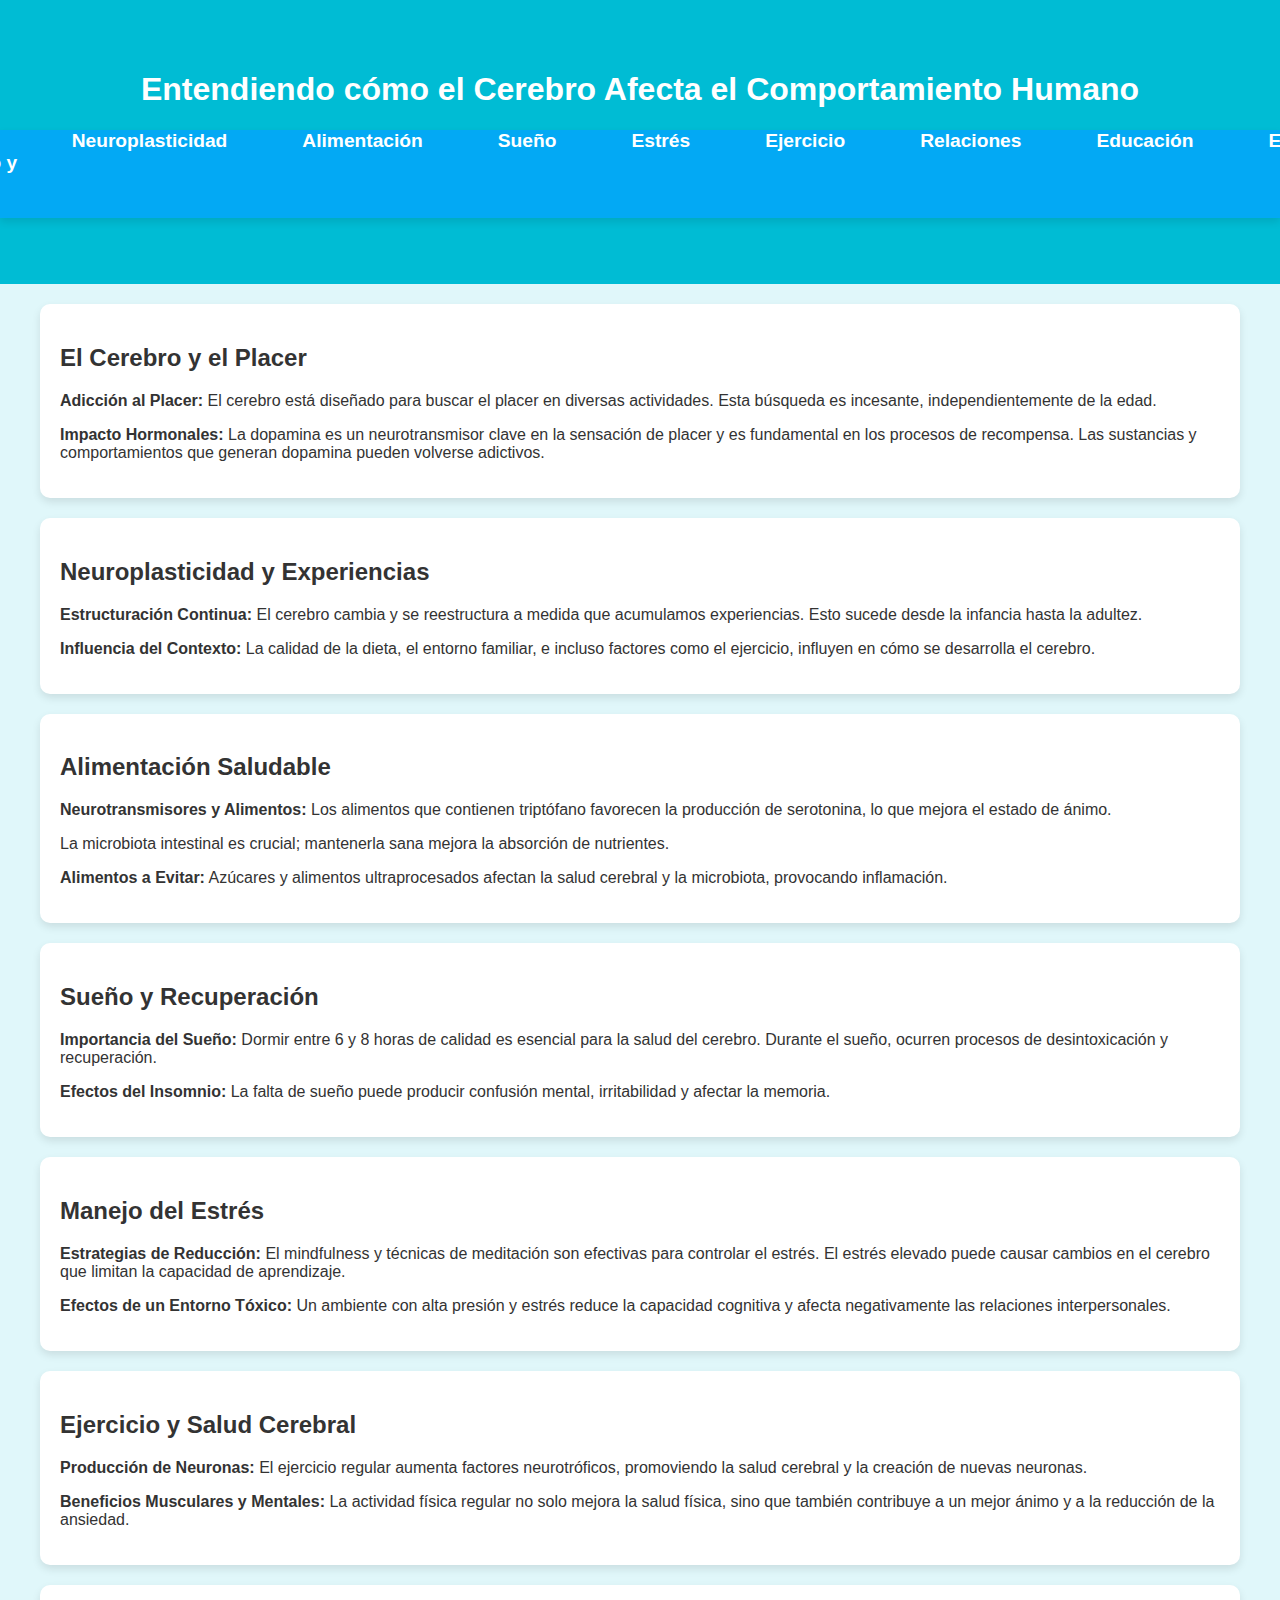
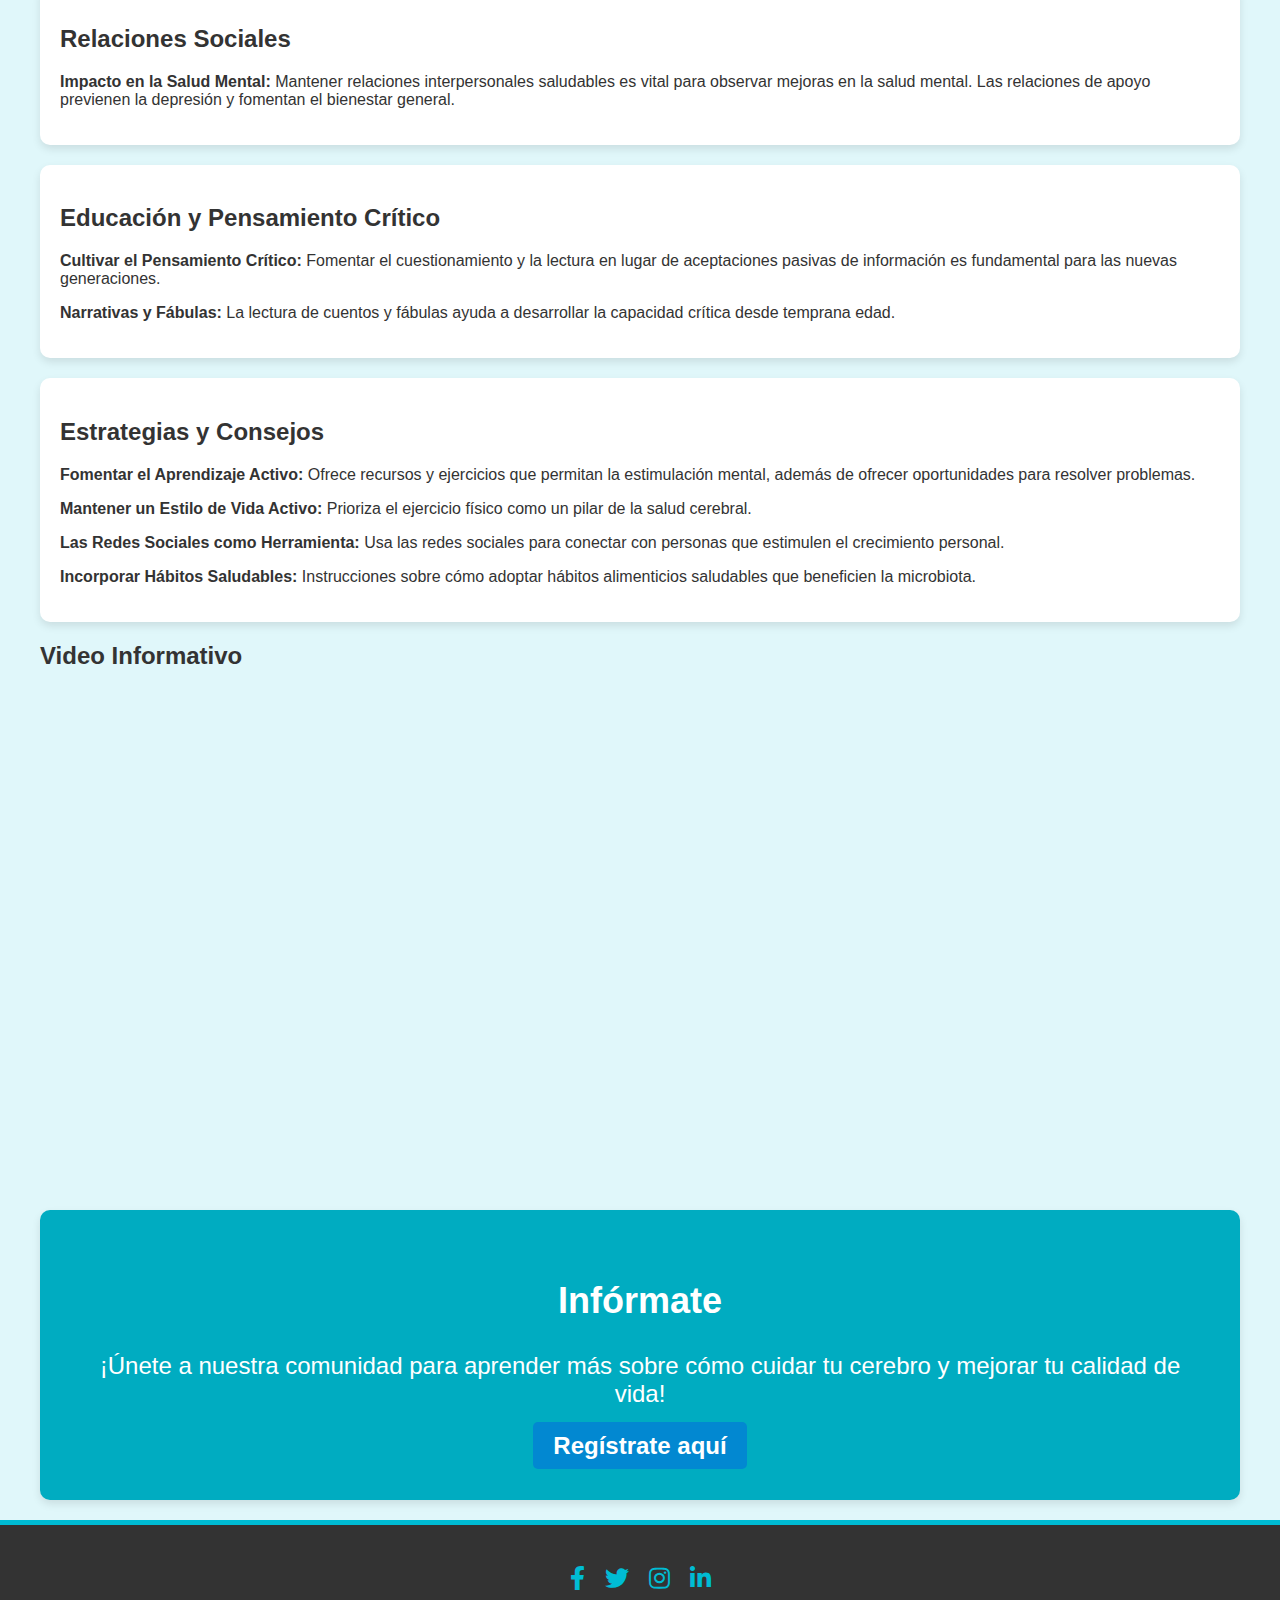
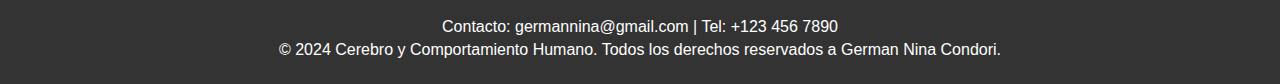
<file: index.html>
<!DOCTYPE html>
<html lang="es">

<head>
    <meta charset="UTF-8">
    <meta name="viewport" content="width=device-width, initial-scale=1.0">
    <link rel="stylesheet" href="css\style.css">
    <title>Entendiendo cómo el Cerebro Afecta el Comportamiento Humano</title>
    <link href="https://cdnjs.cloudflare.com/ajax/libs/font-awesome/5.15.3/css/all.min.css" rel="stylesheet">
</head>

<body>
    <header>
        <h1>Entendiendo cómo el Cerebro Afecta el Comportamiento Humano</h1>
        <nav>
            <ul>
                <li><a href="#placer">El Cerebro y el Placer</a></li>
                <li><a href="#neuroplasticidad">Neuroplasticidad</a></li>
                <li><a href="#alimentacion">Alimentación</a></li>
                <li><a href="#sueno">Sueño</a></li>
                <li><a href="#estres">Estrés</a></li>
                <li><a href="#ejercicio">Ejercicio</a></li>
                <li><a href="#relaciones">Relaciones</a></li>
                <li><a href="#educacion">Educación</a></li>
                <li><a href="#estrategias">Estrategias</a></li>
            </ul>
        </nav>
    </header>

    <main class="content">
        <section id="placer">
            <div class="section-content">
                <h2>El Cerebro y el Placer</h2>
                <p><strong>Adicción al Placer:</strong> El cerebro está diseñado para buscar el placer en diversas
                    actividades. Esta búsqueda es incesante, independientemente de la edad.</p>
                <p><strong>Impacto Hormonales:</strong> La dopamina es un neurotransmisor clave en la sensación de
                    placer y es fundamental en los procesos de recompensa. Las sustancias y comportamientos que generan
                    dopamina pueden volverse adictivos.</p>
            </div>
        </section>

        <section id="neuroplasticidad">
            <div class="section-content">
                <h2>Neuroplasticidad y Experiencias</h2>
                <p><strong>Estructuración Continua:</strong> El cerebro cambia y se reestructura a medida que acumulamos
                    experiencias. Esto sucede desde la infancia hasta la adultez.</p>
                <p><strong>Influencia del Contexto:</strong> La calidad de la dieta, el entorno familiar, e incluso
                    factores como el ejercicio, influyen en cómo se desarrolla el cerebro.</p>
            </div>
        </section>

        <section id="alimentacion">
            <div class="section-content">
                <h2>Alimentación Saludable</h2>
                <p><strong>Neurotransmisores y Alimentos:</strong> Los alimentos que contienen triptófano favorecen la
                    producción de serotonina, lo que mejora el estado de ánimo.</p>
                <p>La microbiota intestinal es crucial; mantenerla sana mejora la absorción de nutrientes.</p>
                <p><strong>Alimentos a Evitar:</strong> Azúcares y alimentos ultraprocesados afectan la salud cerebral y
                    la microbiota, provocando inflamación.</p>
            </div>
        </section>

        <section id="sueno">
            <div class="section-content">
                <h2>Sueño y Recuperación</h2>
                <p><strong>Importancia del Sueño:</strong> Dormir entre 6 y 8 horas de calidad es esencial para la salud
                    del cerebro. Durante el sueño, ocurren procesos de desintoxicación y recuperación.</p>
                <p><strong>Efectos del Insomnio:</strong> La falta de sueño puede producir confusión mental,
                    irritabilidad y afectar la memoria.</p>
            </div>
        </section>

        <section id="estres">
            <div class="section-content">
                <h2>Manejo del Estrés</h2>
                <p><strong>Estrategias de Reducción:</strong> El mindfulness y técnicas de meditación son efectivas para
                    controlar el estrés. El estrés elevado puede causar cambios en el cerebro que limitan la capacidad
                    de aprendizaje.</p>
                <p><strong>Efectos de un Entorno Tóxico:</strong> Un ambiente con alta presión y estrés reduce la
                    capacidad cognitiva y afecta negativamente las relaciones interpersonales.</p>
            </div>
        </section>

        <section id="ejercicio">
            <div class="section-content">
                <h2>Ejercicio y Salud Cerebral</h2>
                <p><strong>Producción de Neuronas:</strong> El ejercicio regular aumenta factores neurotróficos,
                    promoviendo la salud cerebral y la creación de nuevas neuronas.</p>
                <p><strong>Beneficios Musculares y Mentales:</strong> La actividad física regular no solo mejora la
                    salud física, sino que también contribuye a un mejor ánimo y a la reducción de la ansiedad.</p>
            </div>
        </section>

        <section id="relaciones">
            <div class="section-content">
                <h2>Relaciones Sociales</h2>
                <p><strong>Impacto en la Salud Mental:</strong> Mantener relaciones interpersonales saludables es vital
                    para observar mejoras en la salud mental. Las relaciones de apoyo previenen la depresión y fomentan
                    el bienestar general.</p>
            </div>
        </section>

        <section id="educacion">
            <div class="section-content">
                <h2>Educación y Pensamiento Crítico</h2>
                <p><strong>Cultivar el Pensamiento Crítico:</strong> Fomentar el cuestionamiento y la lectura en lugar
                    de aceptaciones pasivas de información es fundamental para las nuevas generaciones.</p>
                <p><strong>Narrativas y Fábulas:</strong> La lectura de cuentos y fábulas ayuda a desarrollar la
                    capacidad crítica desde temprana edad.</p>
            </div>
        </section>

        <section id="estrategias">
            <div class="section-content">
                <h2>Estrategias y Consejos</h2>
                <p><strong>Fomentar el Aprendizaje Activo:</strong> Ofrece recursos y ejercicios que permitan la
                    estimulación mental, además de ofrecer oportunidades para resolver problemas.</p>
                <p><strong>Mantener un Estilo de Vida Activo:</strong> Prioriza el ejercicio físico como un pilar de la
                    salud cerebral.</p>
                <p><strong>Las Redes Sociales como Herramienta:</strong> Usa las redes sociales para conectar con
                    personas que estimulen el crecimiento personal.</p>
                <p><strong>Incorporar Hábitos Saludables:</strong> Instrucciones sobre cómo adoptar hábitos alimenticios
                    saludables que beneficien la microbiota.</p>
            </div>
        </section>

        <section id="video">
            
                <h2 class="titulo video">Video Informativo</h2>
                <iframe class="section-contenttt" width="1200" height="500" src="https://www.youtube.com/embed/cgB-vM2xRMU?si=7zbCZrr5Rh2P6Bo4"
                    title="YouTube video player" frameborder="0"
                    allow="accelerometer; autoplay; clipboard-write; encrypted-media; gyroscope; picture-in-picture; web-share"
                    referrerpolicy="strict-origin-when-cross-origin" allowfullscreen></iframe>
            
        </section>

        <section id="cta" class="cta">
            <h2>Infórmate</h2>
            <p>¡Únete a nuestra comunidad para aprender más sobre cómo cuidar tu cerebro y mejorar tu calidad de vida!
            </p>
            <a href="#" class="register-button">Regístrate aquí</a>
        </section>
    </main>

    <footer>
        <div class="social-media">
            <a href="https://www.facebook.com" target="_blank"><i class="fab fa-facebook-f"></i></a>
            <a href="https://www.twitter.com" target="_blank"><i class="fab fa-twitter"></i></a>
            <a href="https://www.instagram.com" target="_blank"><i class="fab fa-instagram"></i></a>
            <a href="https://www.linkedin.com" target="_blank"><i class="fab fa-linkedin-in"></i></a>
        </div>
        <p>Contacto: germannina@gmail.com | Tel: +123 456 7890</p>
        <p>&copy; 2024 Cerebro y Comportamiento Humano. Todos los derechos reservados a German Nina Condori.</p>
    </footer>
</body>

</html>
</file>
